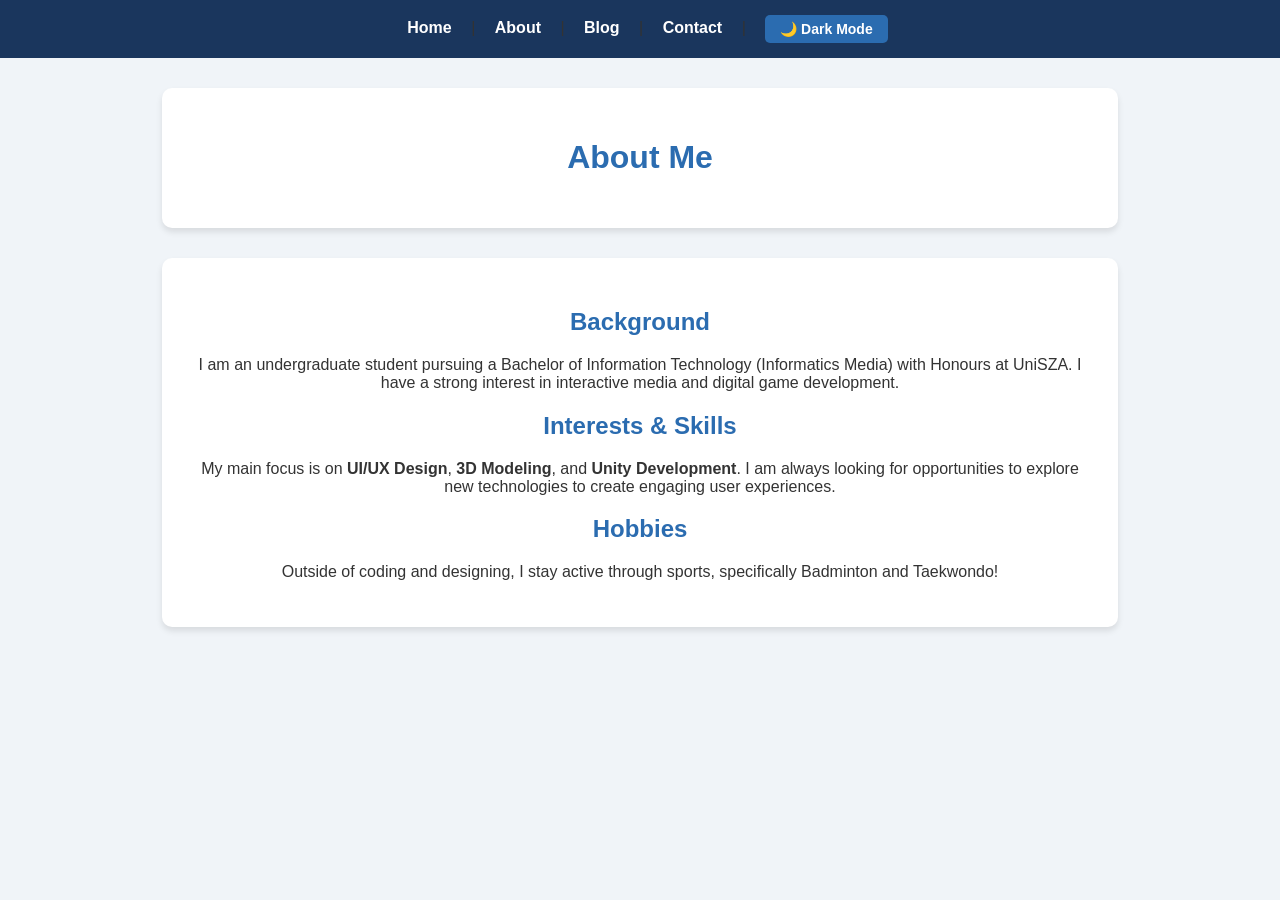
<file: about.html>
<!DOCTYPE html>
<html lang="en">
<head>
    <meta charset="UTF-8">
    <meta name="viewport" content="width=device-width, initial-scale=1.0">
    <title>About - Kinonuu</title>
    <link rel="stylesheet" href="style.css">
</head>
<body>
    <nav>
        <a href="index.html">Home</a> | 
        <a href="about.html">About</a> | 
        <a href="blog.html">Blog</a> | 
        <a href="contact.html">Contact</a> |
        <button id="darkModeToggle">🌙 Dark Mode</button>
    </nav>

    <header>
        <h1>About Me</h1>
    </header>

    <section>
        <h2>Background</h2>
        <p>I am an undergraduate student pursuing a Bachelor of Information Technology (Informatics Media) with Honours at UniSZA. I have a strong interest in interactive media and digital game development.</p>
        
        <h2>Interests & Skills</h2>
        <p>My main focus is on <strong>UI/UX Design</strong>, <strong>3D Modeling</strong>, and <strong>Unity Development</strong>. I am always looking for opportunities to explore new technologies to create engaging user experiences.</p>

        <h2>Hobbies</h2>
        <p>Outside of coding and designing, I stay active through sports, specifically Badminton and Taekwondo!</p>
    </section>

    <script src="script.js"></script>
</body>
</html>
</file>
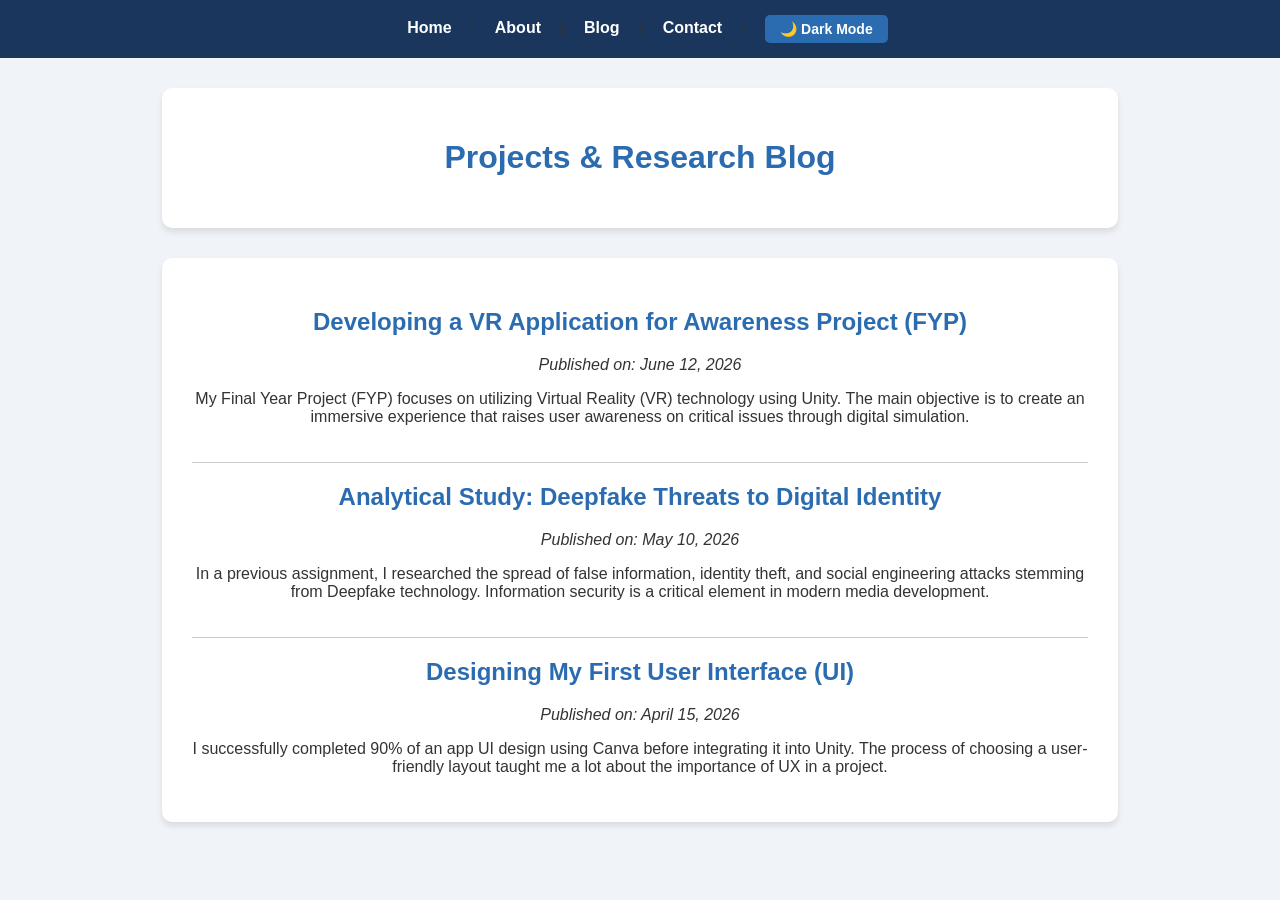
<file: blog.html>
<!DOCTYPE html>
<html lang="en">
<head>
    <meta charset="UTF-8">
    <meta name="viewport" content="width=device-width, initial-scale=1.0">
    <title>Blog - Kinonuu</title>
    <link rel="stylesheet" href="style.css">
</head>
<body>
    <nav>
        <a href="index.html">Home</a> | 
        <a href="about.html">About</a> | 
        <a href="blog.html">Blog</a> | 
        <a href="contact.html">Contact</a> |
        <button id="darkModeToggle">🌙 Dark Mode</button>
    </nav>

    <header>
        <h1>Projects & Research Blog</h1>
    </header>

    <section>
        <article style="border-bottom: 1px solid #ccc; padding-bottom: 20px; margin-bottom: 20px;">
            <h2>Developing a VR Application for Awareness Project (FYP)</h2>
            <p><em>Published on: June 12, 2026</em></p>
            <p>My Final Year Project (FYP) focuses on utilizing Virtual Reality (VR) technology using Unity. The main objective is to create an immersive experience that raises user awareness on critical issues through digital simulation.</p>
        </article>

        <article style="border-bottom: 1px solid #ccc; padding-bottom: 20px; margin-bottom: 20px;">
            <h2>Analytical Study: Deepfake Threats to Digital Identity</h2>
            <p><em>Published on: May 10, 2026</em></p>
            <p>In a previous assignment, I researched the spread of false information, identity theft, and social engineering attacks stemming from Deepfake technology. Information security is a critical element in modern media development.</p>
        </article>
        
        <article>
            <h2>Designing My First User Interface (UI)</h2>
            <p><em>Published on: April 15, 2026</em></p>
            <p>I successfully completed 90% of an app UI design using Canva before integrating it into Unity. The process of choosing a user-friendly layout taught me a lot about the importance of UX in a project.</p>
        </article>
    </section>

    <script src="script.js"></script>
</body>
</html>
</file>
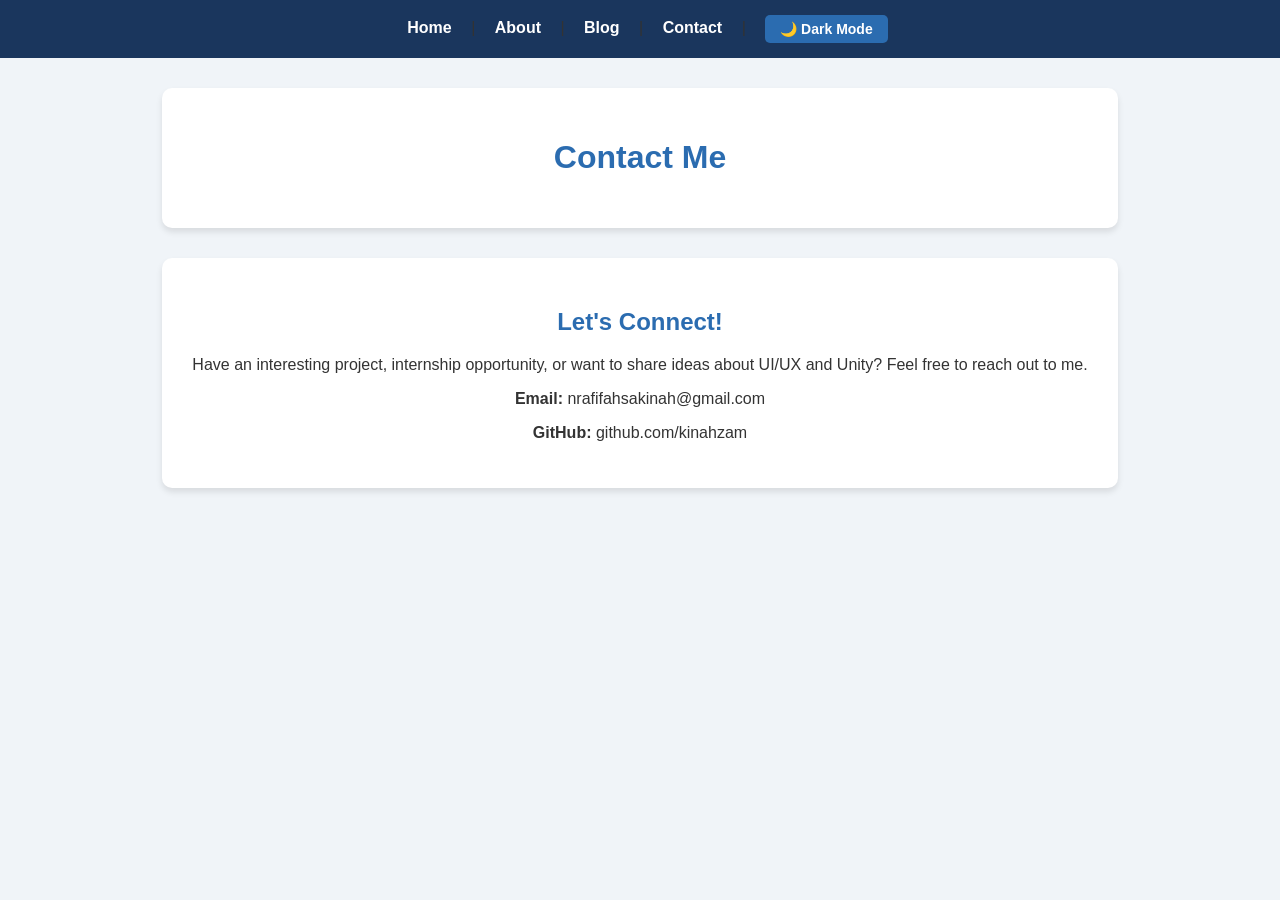
<file: contact.html>
<!DOCTYPE html>
<html lang="en">
<head>
    <meta charset="UTF-8">
    <meta name="viewport" content="width=device-width, initial-scale=1.0">
    <title>Contact - Kinonuu</title>
    <link rel="stylesheet" href="style.css">
</head>
<body>
    <nav>
        <a href="index.html">Home</a> | 
        <a href="about.html">About</a> | 
        <a href="blog.html">Blog</a> | 
        <a href="contact.html">Contact</a> |
        <button id="darkModeToggle">🌙 Dark Mode</button>
    </nav>

    <header>
        <h1>Contact Me</h1>
    </header>

    <section>
        <h2>Let's Connect!</h2>
        <p>Have an interesting project, internship opportunity, or want to share ideas about UI/UX and Unity? Feel free to reach out to me.</p>
        <p><strong>Email:</strong> nrafifahsakinah@gmail.com</p>
        <p><strong>GitHub:</strong> github.com/kinahzam</p>
    </section>

    <script src="script.js"></script>
</body>
</html>
</file>
<file: style.css>
body {
    font-family: 'Segoe UI', Tahoma, Geneva, Verdana, sans-serif;
    background-color: #f0f4f8;
    color: #333;
    margin: 0;
    padding: 0;
}

nav {
    background-color: #1a365d;
    padding: 15px;
    text-align: center;
}

nav a {
    color: white;
    text-decoration: none;
    margin: 0 15px;
    font-weight: bold;
    font-size: 16px;
}

nav a:hover {
    color: #63b3ed;
}

header, section {
    background-color: white;
    margin: 30px auto;
    padding: 30px;
    width: 70%;
    border-radius: 10px;
    box-shadow: 0 4px 6px rgba(0,0,0,0.1);
    text-align: center;
}

h1, h2 {
    color: #2b6cb0;
}
/* Kod untuk Dark Mode */
.dark-mode {
    background-color: #121212;
    color: #e0e0e0;
}

.dark-mode header, .dark-mode section {
    background-color: #1e1e1e;
    color: #e0e0e0;
    box-shadow: 0 4px 6px rgba(255,255,255,0.05);
}

.dark-mode h1, .dark-mode h2 {
    color: #63b3ed;
}

button#darkModeToggle {
    background-color: #2b6cb0;
    color: white;
    border: none;
    padding: 6px 15px;
    border-radius: 5px;
    cursor: pointer;
    margin-left: 15px;
    font-weight: bold;
    font-size: 14px;
    vertical-align: middle;
}

button#darkModeToggle:hover {
    background-color: #63b3ed;
    color: #1a365d;
}
</file>
